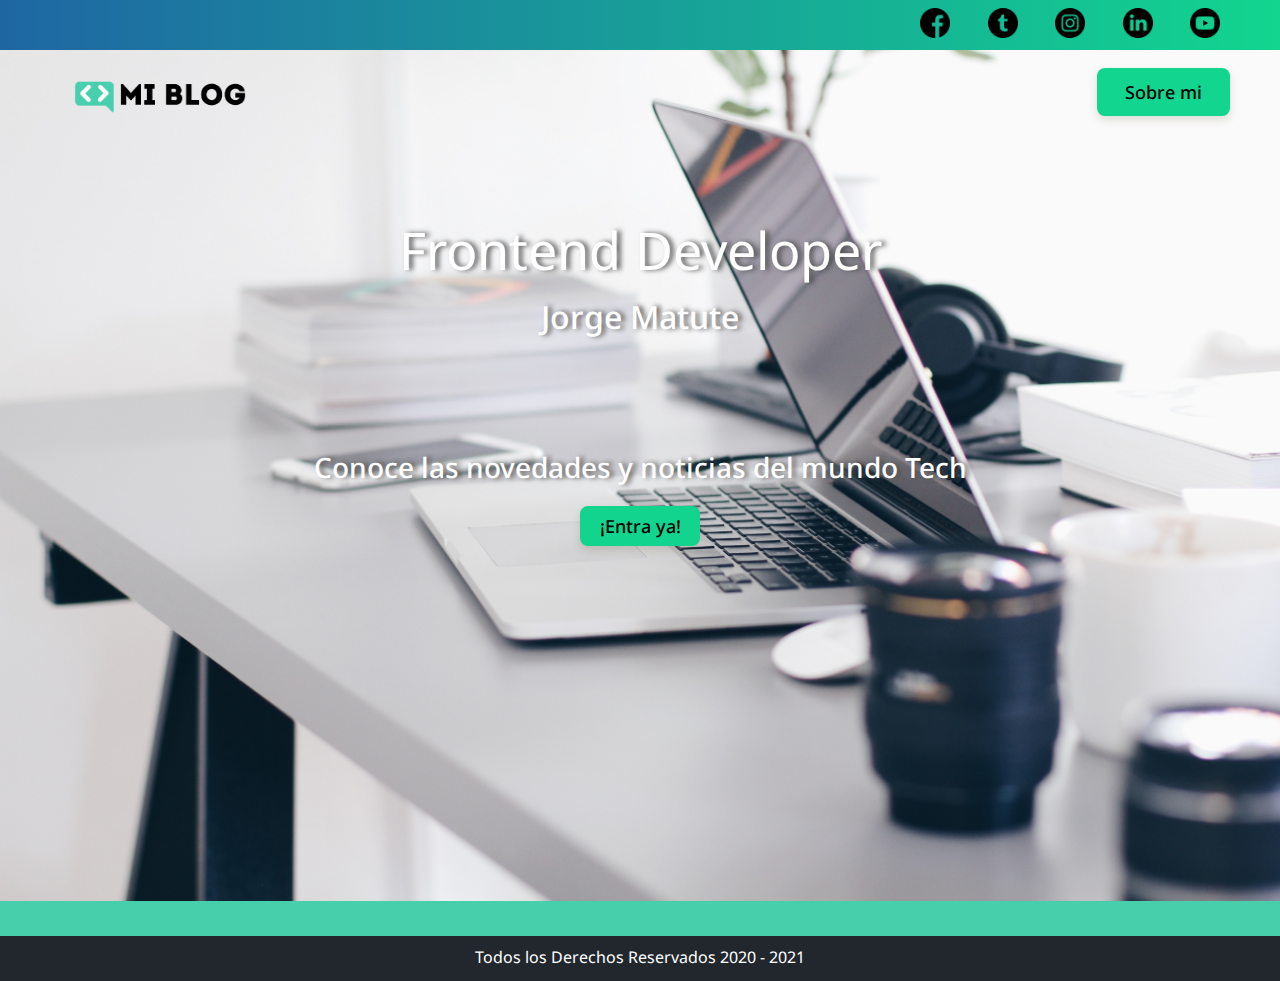
<file: index.html>
<!DOCTYPE html>
<html lang="en">
<head>
    <meta charset="UTF-8">
    <meta http-equiv="X-UA-Compatible" content="IE=edge">
    <meta name="viewport" content="width=device-width, initial-scale=1.0">
    <title>Mi blog personal</title>
    <link rel="preconnect" href="https://fonts.googleapis.com">
    <link rel="preconnect" href="https://fonts.gstatic.com" crossorigin>
    <link href="https://fonts.googleapis.com/css2?family=Noto+Sans:wght@400;700&display=swap" rel="stylesheet">
    <link href="https://fonts.googleapis.com/css2?family=Roboto+Mono:ital@1&display=swap" rel="stylesheet">
    <link rel="stylesheet" href="css/main.css">
</head>
<body>
    <header>
        <section class="header-icons-container">
            <div class="header-icons">
                    <a href="https://www.facebook.com/Th3Rum2/"> <img src="./assets/icons/001-facebook.png" alt=""> </a>
                    <a href="https://twitter.com/ShyPwned"> <img src="./assets/icons/002-twitter.png" alt=""></a>
                    <a href="https://www.instagram.com/ruma2084/"> <img src="./assets/icons/011-instagram.png" alt=""></a>
                    <a href="#"> <img src="./assets/icons/010-linkedin.png" alt=""></a>
                    <a href="#"> <img src="./assets/icons/008-youtube.png" alt=""></a>
            </div>
        </section>
    </header>
    <main class="blog-container-home">
        <nav>
            <section class="nav-logo-container">
                <a href="#"> <img src="./assets/img/Logo-negro.png" alt="Logo de mi blog"> </a>
            </section>
            <section class="profile-link">
                <button class="button-profile"><a href="perfil.html">Sobre mi</a></button>
            </section>
        </nav>
        <section class="page-title-container">
        <div class="titles-container">
            <h1 class="blog-title">Frontend Developer</h1>
            <h2 class="blog-subtitle">Jorge Matute</h2>
            <p class="blog-p"> Conoce las novedades y  noticias del mundo Tech</p>
            <button class="home-main-button"><a href="./blogs.html">¡Entra ya!</a></button>
        </div>
        </section>
    </main>
    <footer>
        <p>Todos los Derechos Reservados 2020 - 2021</p>
    </footer>
</body>
</html>
</file>
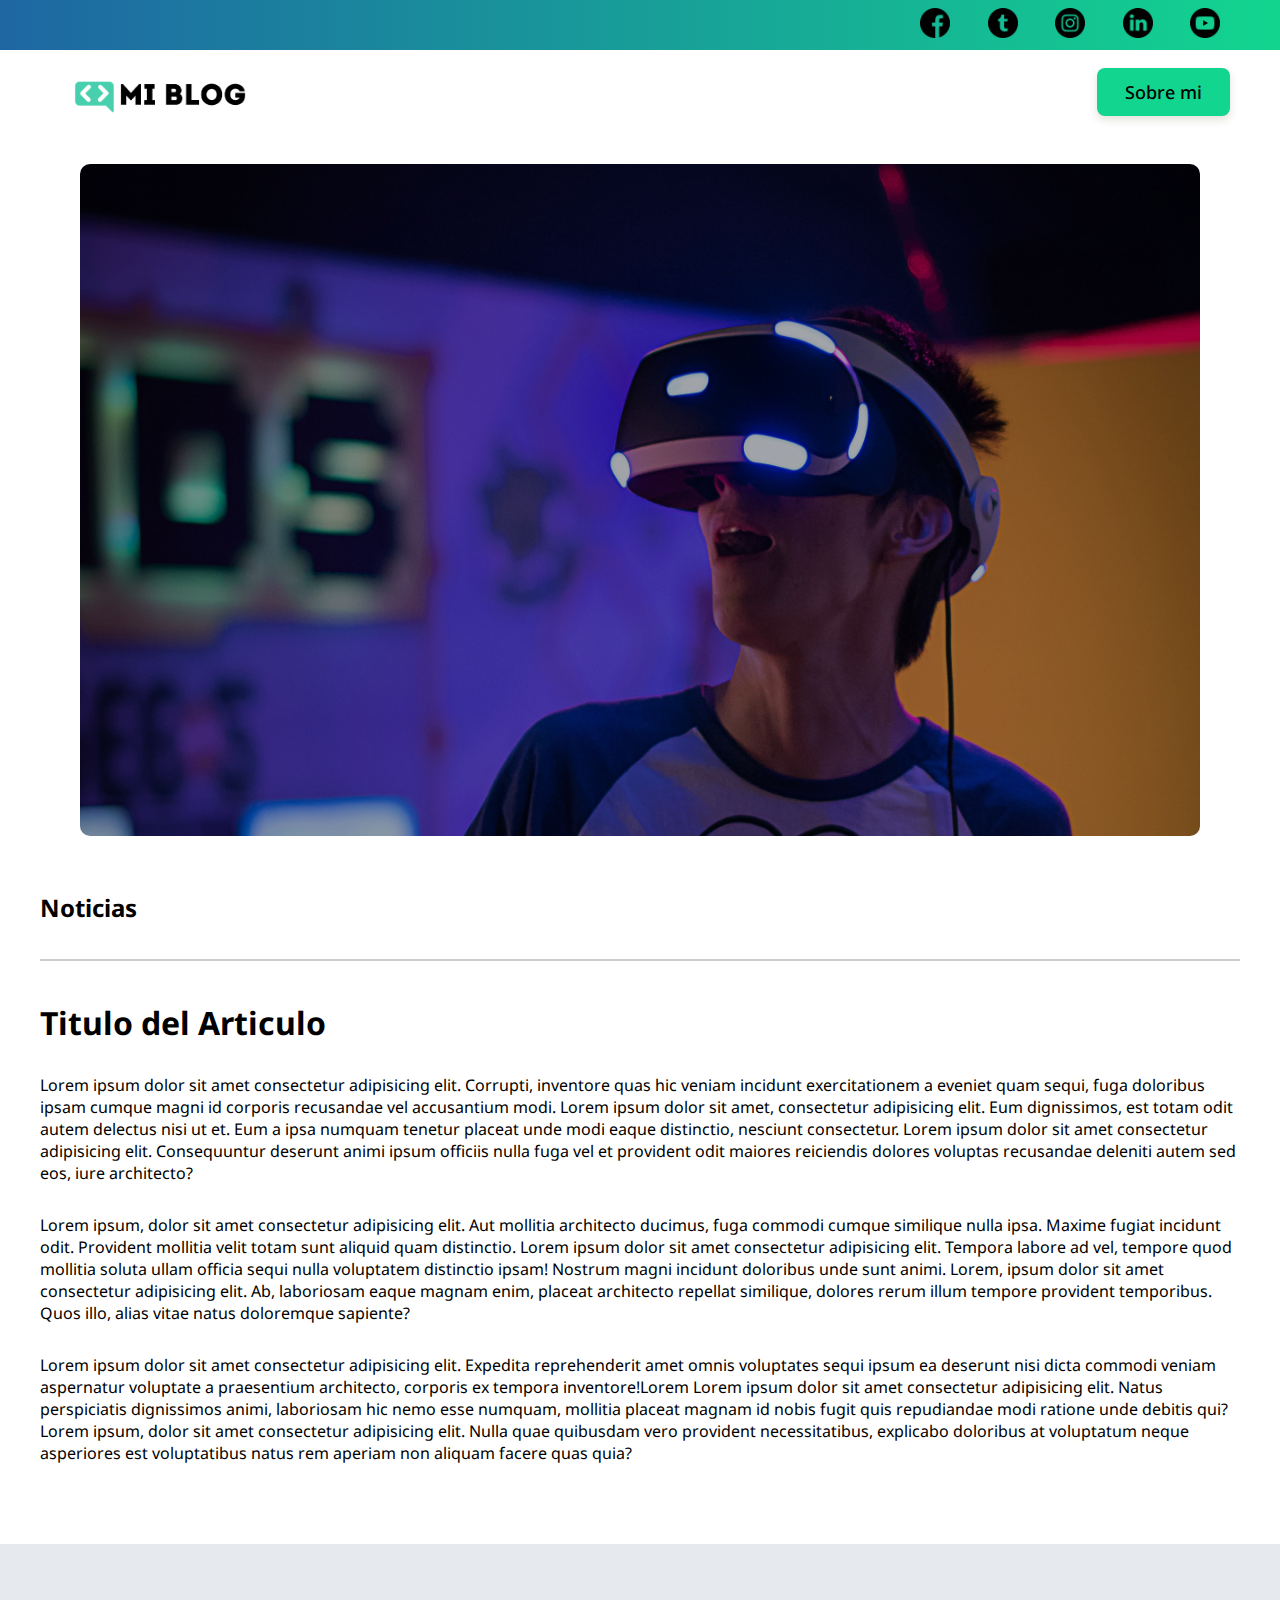
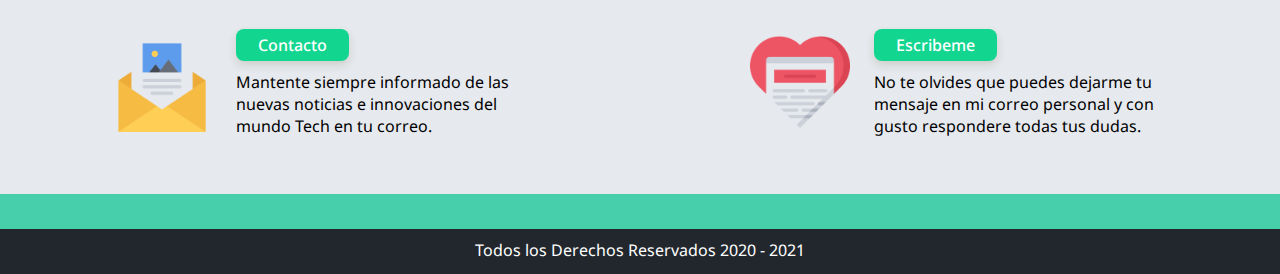
<file: blog.html>
<!DOCTYPE html>
<html lang="en">

<head>
    <meta charset="UTF-8">
    <meta http-equiv="X-UA-Compatible" content="IE=edge">
    <meta name="viewport" content="width=device-width, initial-scale=1.0">
    <title>Mi blog personal</title>
    <link rel="preconnect" href="https://fonts.googleapis.com">
    <link rel="preconnect" href="https://fonts.gstatic.com" crossorigin>
    <link href="https://fonts.googleapis.com/css2?family=Noto+Sans:wght@400;700&display=swap" rel="stylesheet">
    <link href="https://fonts.googleapis.com/css2?family=Roboto+Mono:ital@1&display=swap" rel="stylesheet">
    <link rel="stylesheet" href="css/main.css">
</head>

<body>
    <header>
        <section class="header-icons-container">
            <div class="header-icons">
                <a href="https://www.facebook.com/Th3Rum2/"> <img src="./assets/icons/001-facebook.png" alt=""> </a>
                <a href="https://twitter.com/ShyPwned"> <img src="./assets/icons/002-twitter.png" alt=""></a>
                <a href="https://www.instagram.com/ruma2084/"> <img src="./assets/icons/011-instagram.png" alt=""></a>
                <a href="#"> <img src="./assets/icons/010-linkedin.png" alt=""></a>
                <a href="#"> <img src="./assets/icons/008-youtube.png" alt=""></a>
            </div>
        </section>
        <nav>
            <section class="nav-logo-container">
                <a href="index.html"> <img src="./assets/img/Logo-negro.png" alt="Logo de mi blog"> </a>
            </section>
            <section class="profile-link">
                <button class="button-profile"><a href="perfil.html">Sobre mi</a></button>
            </section>
        </nav>
    </header>
    <main>
        <section class="blogs-posts-container blogpost-img-container">
            <img src="./assets/img/post-1.png" alt="">
        </section>
        <section class="blogpost-main-container">
            <div class="blogs-posts-container">
                <h3>Noticias</h3>
                <hr class="blog-separator">
                <article>
                    <h2>Titulo del Articulo</h2>
                    <p>Lorem ipsum dolor sit amet consectetur adipisicing elit. Corrupti, inventore quas hic veniam incidunt exercitationem a eveniet quam sequi, fuga doloribus ipsam cumque magni id corporis recusandae vel accusantium modi. Lorem ipsum dolor sit amet, consectetur adipisicing elit. Eum dignissimos, est totam odit autem delectus nisi ut et. Eum a ipsa numquam tenetur placeat unde modi eaque distinctio, nesciunt consectetur. Lorem ipsum dolor sit amet consectetur adipisicing elit. Consequuntur deserunt animi ipsum officiis nulla fuga vel et provident odit maiores reiciendis dolores voluptas recusandae deleniti autem sed eos, iure architecto?</p>
                    <p>Lorem ipsum, dolor sit amet consectetur adipisicing elit. Aut mollitia architecto ducimus, fuga commodi cumque similique nulla ipsa. Maxime fugiat incidunt odit. Provident mollitia velit totam sunt aliquid quam distinctio. Lorem ipsum dolor sit amet consectetur adipisicing elit. Tempora labore ad vel, tempore quod mollitia soluta ullam officia sequi nulla voluptatem distinctio ipsam! Nostrum magni incidunt doloribus unde sunt animi. Lorem, ipsum dolor sit amet consectetur adipisicing elit. Ab, laboriosam eaque magnam enim, placeat architecto repellat similique, dolores rerum illum tempore provident temporibus. Quos illo, alias vitae natus doloremque sapiente?</p>
                    <p>Lorem ipsum dolor sit amet consectetur adipisicing elit. Expedita reprehenderit amet omnis voluptates sequi ipsum ea deserunt nisi dicta commodi veniam aspernatur voluptate a praesentium architecto, corporis ex tempora inventore!Lorem Lorem ipsum dolor sit amet consectetur adipisicing elit. Natus perspiciatis dignissimos animi, laboriosam hic nemo esse numquam, mollitia placeat magnam id nobis fugit quis repudiandae modi ratione unde debitis qui?Lorem ipsum, dolor sit amet consectetur adipisicing elit. Nulla quae quibusdam vero provident necessitatibus, explicabo doloribus at voluptatum neque asperiores est voluptatibus natus rem aperiam non aliquam facere quas quia?</p>
                </article>
            </div>
        </section>
        <section class="contact-main-container">
            <div>
                <img src="./assets/img/newsletter.png" alt="">
                <div class="contact-left">
                    <a href="#" class="button-contact-me">Contacto</a>
                    <p>Mantente siempre informado de las nuevas noticias e innovaciones del mundo Tech en tu correo.</p>
                    
                </div>
            </div>
            <div>
                <img src="./assets/img/contact-me-heart.png" alt="">
                <div class="contact-right">
                    <a href="#" class="button-contact-me" >Escribeme</a>
                    <p>No te olvides que puedes dejarme tu mensaje en mi correo personal y con gusto respondere todas tus dudas.</p>
                </div>
            </div>
            </section>
    </main>
    <footer>
        <p>Todos los Derechos Reservados 2020 - 2021</p>
    </footer>
</body>
</html>
</file>
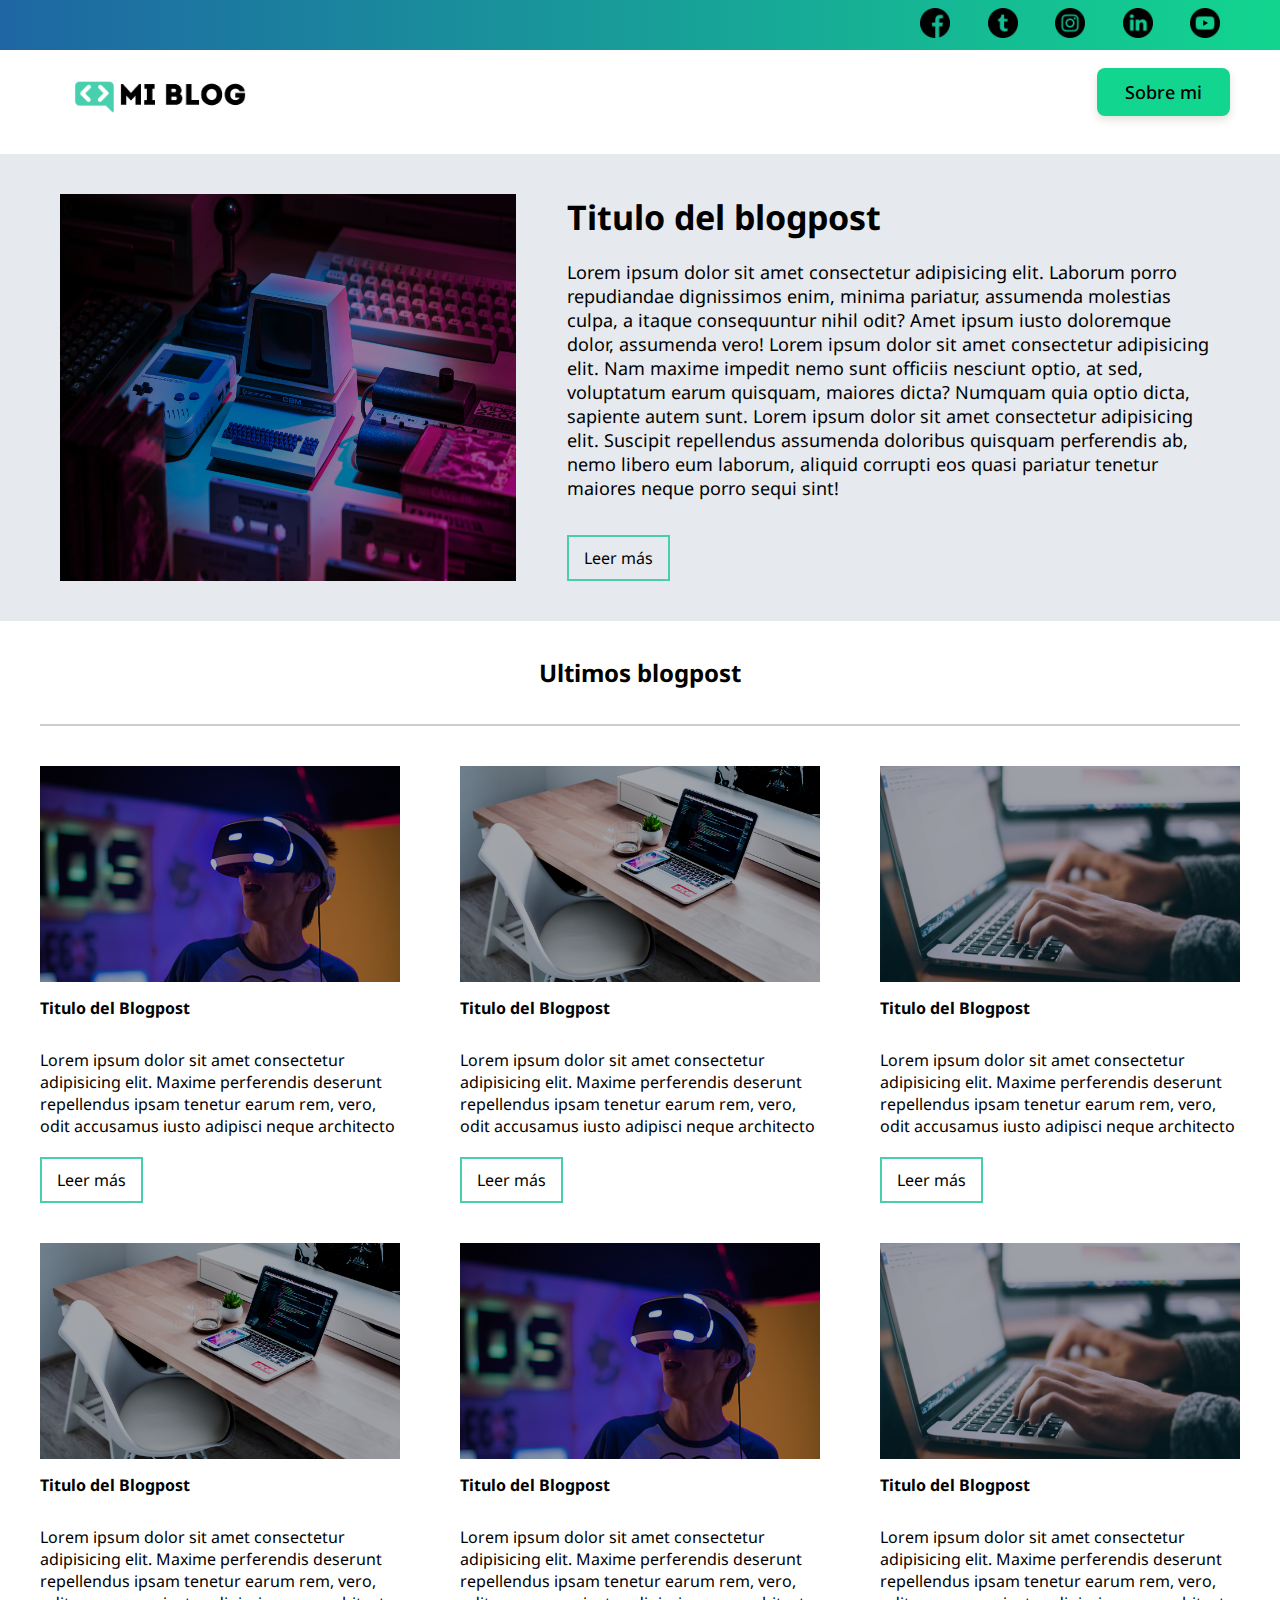
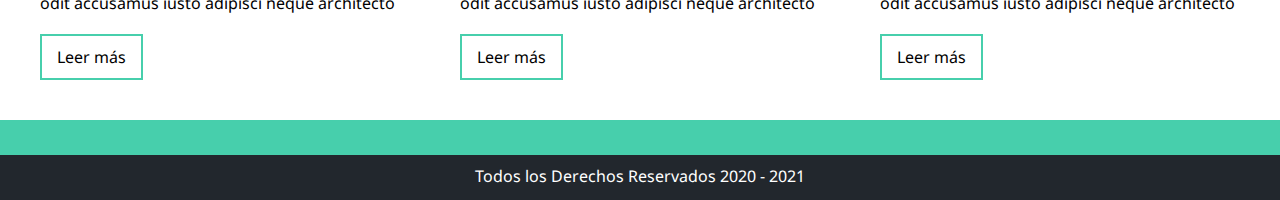
<file: blogs.html>
<!DOCTYPE html>
<html lang="en">

<head>
    <meta charset="UTF-8">
    <meta http-equiv="X-UA-Compatible" content="IE=edge">
    <meta name="viewport" content="width=device-width, initial-scale=1.0">
    <title>Mi blog personal</title>
    <link rel="preconnect" href="https://fonts.googleapis.com">
    <link rel="preconnect" href="https://fonts.gstatic.com" crossorigin>
    <link href="https://fonts.googleapis.com/css2?family=Noto+Sans:wght@400;700&display=swap" rel="stylesheet">
    <link href="https://fonts.googleapis.com/css2?family=Roboto+Mono:ital@1&display=swap" rel="stylesheet">
    <link rel="stylesheet" href="css/main.css">
</head>

<body>
    <header>
        <section class="header-icons-container">
            <div class="header-icons">
                <a href="https://www.facebook.com/Th3Rum2/"> <img src="./assets/icons/001-facebook.png" alt=""> </a>
                <a href="https://twitter.com/ShyPwned"> <img src="./assets/icons/002-twitter.png" alt=""></a>
                <a href="https://www.instagram.com/ruma2084/"> <img src="./assets/icons/011-instagram.png" alt=""></a>
                <a href="#"> <img src="./assets/icons/010-linkedin.png" alt=""></a>
                <a href="#"> <img src="./assets/icons/008-youtube.png" alt=""></a>
            </div>
        </section>
    </header>
    <nav>
        <section class="nav-logo-container">
            <a href="index.html"> <img src="./assets/img/Logo-negro.png" alt="Logo de mi blog"> </a>
        </section>
        <section class="profile-link">
            <button class="button-profile"><a href="perfil.html">Sobre mi</a></button>
        </section>
    </nav>
    <main class="blogs-main">
        <section class="blogs-news-container">
            <div class="blogs-main-news">

                <div class="blogs-news-img-container">
                    <img src="./assets/img/main-news-img.png" alt="">
                </div>
                <div class="blogs-news-info-container">
                    <h2>Titulo del blogpost</h2>
                    <p class="principal-text">Lorem ipsum dolor sit amet consectetur adipisicing elit. Laborum porro
                        repudiandae dignissimos enim, minima pariatur, assumenda molestias culpa, a itaque consequuntur
                        nihil odit? Amet ipsum iusto doloremque dolor, assumenda vero!
                        Lorem ipsum dolor sit amet consectetur adipisicing elit. Nam maxime impedit nemo sunt officiis
                        nesciunt optio, at sed, voluptatum earum quisquam, maiores dicta? Numquam quia optio dicta,
                        sapiente autem sunt.
                        Lorem ipsum dolor sit amet consectetur adipisicing elit. Suscipit repellendus assumenda
                        doloribus quisquam perferendis ab, nemo libero eum laborum, aliquid corrupti eos quasi pariatur
                        tenetur maiores neque porro sequi sint!
                    </p>
                    <a href="blog.html" class="blogs-button">Leer más</a>
                </div>
            </div>
        </section>
        <section class="blogs-posts-container">
            <h3>Ultimos blogpost</h3>
            <hr class="blog-separator">
            <!-- -Articulos- -->
            <div class="blog-posts-grid">
                <article class="post-container">
                    <img src="./assets/img/post-1.png" alt="">
                    <h4>Titulo del Blogpost</h4>
                    <p>Lorem ipsum dolor sit amet consectetur adipisicing elit. Maxime perferendis deserunt repellendus
                        ipsam tenetur earum rem, vero, odit accusamus iusto adipisci neque architecto</p>
                    <a href="blog.html" class="blogs-button">Leer más</a>
                </article>
    
                <article class="post-container">
                    <img src="./assets/img/post-2.png" alt="">
                    <h4>Titulo del Blogpost</h4>
                    <p>Lorem ipsum dolor sit amet consectetur adipisicing elit. Maxime perferendis deserunt repellendus
                        ipsam tenetur earum rem, vero, odit accusamus iusto adipisci neque architecto</p>
                    <a href="blog.html" class="blogs-button">Leer más</a>
                </article>
    
                <article class="post-container">
                    <img src="./assets/img/post-3.png" alt="">
                    <h4>Titulo del Blogpost</h4>
                    <p>Lorem ipsum dolor sit amet consectetur adipisicing elit. Maxime perferendis deserunt repellendus
                        ipsam tenetur earum rem, vero, odit accusamus iusto adipisci neque architecto</p>
                    <a href="blog.html" class="blogs-button">Leer más</a>
                </article>
    
                <article class="post-container">
                    <img src="./assets/img/post-2.png" alt="">
                    <h4>Titulo del Blogpost</h4>
                    <p>Lorem ipsum dolor sit amet consectetur adipisicing elit. Maxime perferendis deserunt repellendus
                        ipsam tenetur earum rem, vero, odit accusamus iusto adipisci neque architecto</p>
                    <a href="blog.html" class="blogs-button">Leer más</a>
                </article>
    
                <article class="post-container">
                    <img src="./assets/img/post-1.png" alt="">
                    <h4>Titulo del Blogpost</h4>
                    <p>Lorem ipsum dolor sit amet consectetur adipisicing elit. Maxime perferendis deserunt repellendus
                        ipsam tenetur earum rem, vero, odit accusamus iusto adipisci neque architecto</p>
                    <a href="blog.html" class="blogs-button">Leer más</a>
                </article>
    
                <article class="post-container">
                    <img src="./assets/img/post-3.png" alt="">
                    <h4>Titulo del Blogpost</h4>
                    <p>Lorem ipsum dolor sit amet consectetur adipisicing elit. Maxime perferendis deserunt repellendus
                        ipsam tenetur earum rem, vero, odit accusamus iusto adipisci neque architecto</p>
                    <a href="blog.html" class="blogs-button">Leer más</a>
                </article>
            </div>
        </section>
    </main>
    <footer>
        <p>Todos los Derechos Reservados 2020 - 2021</p>
    </footer>
</body>
</html>
</file>
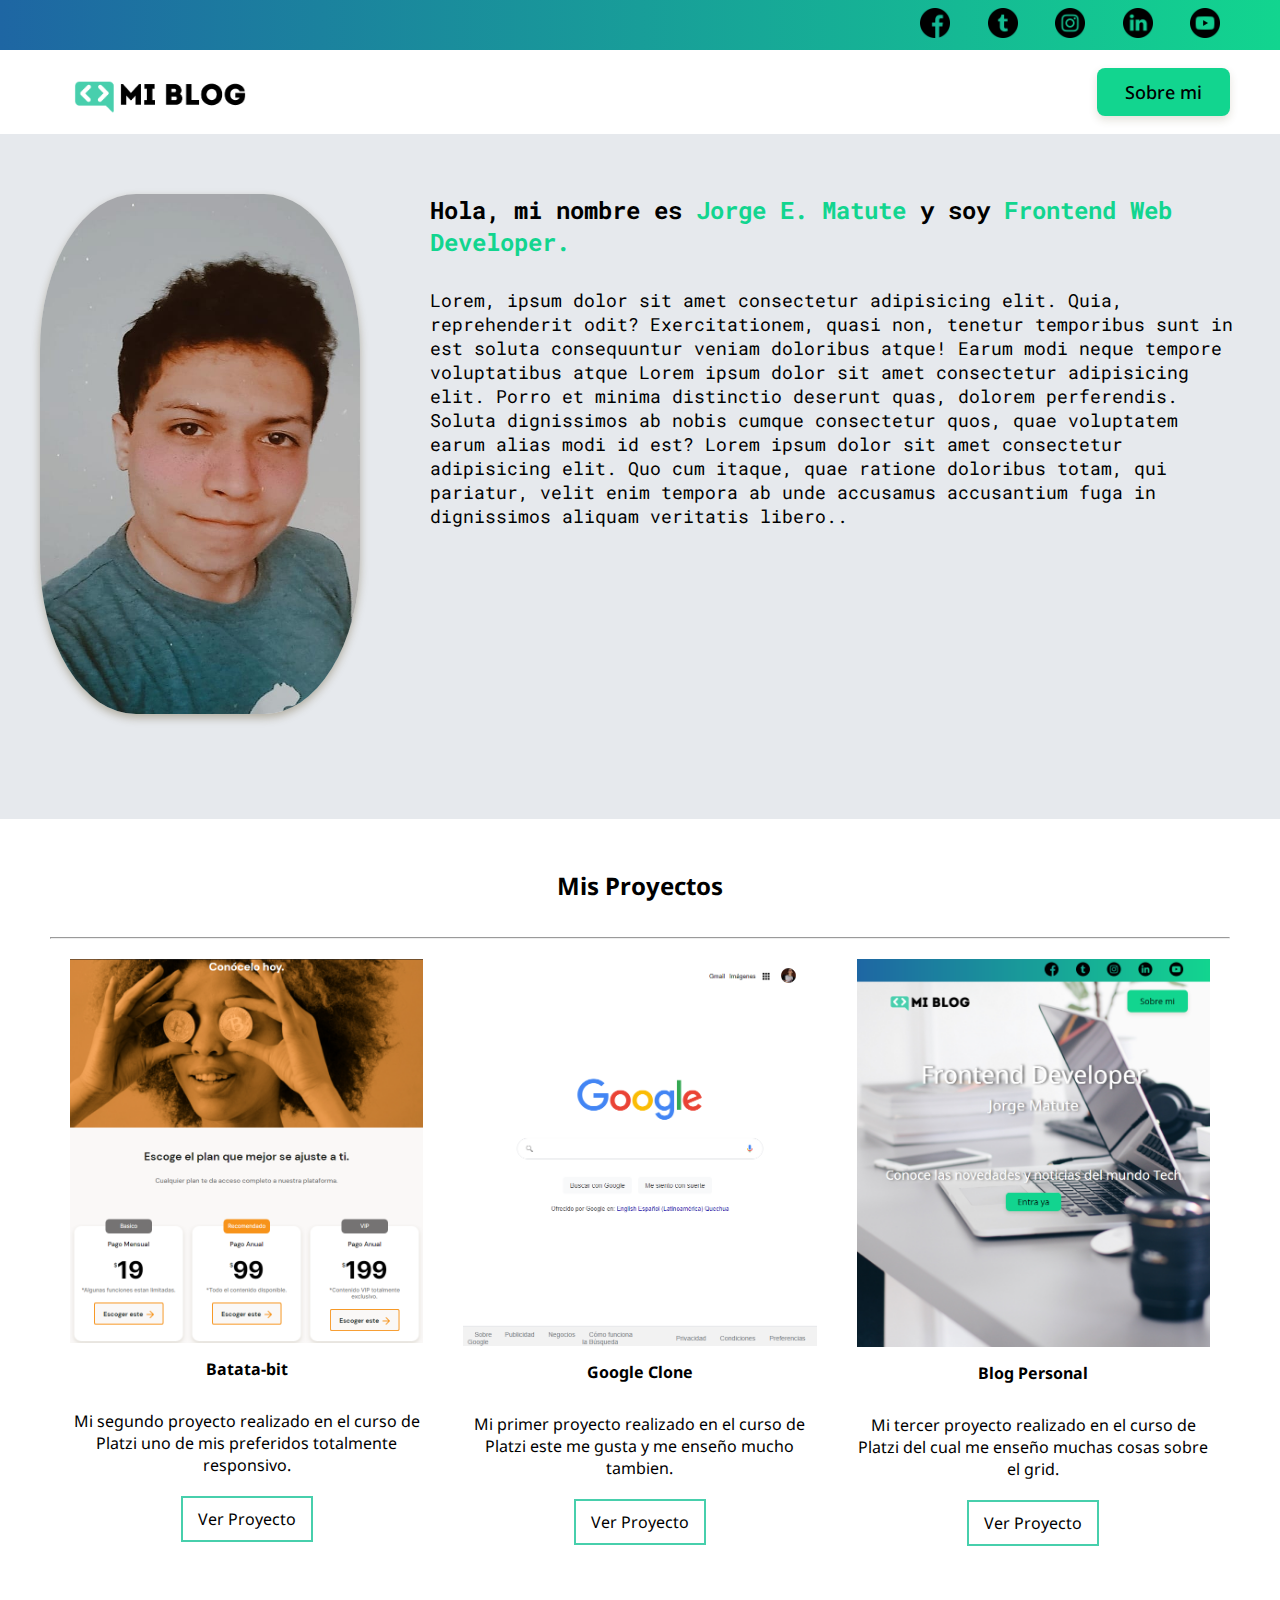
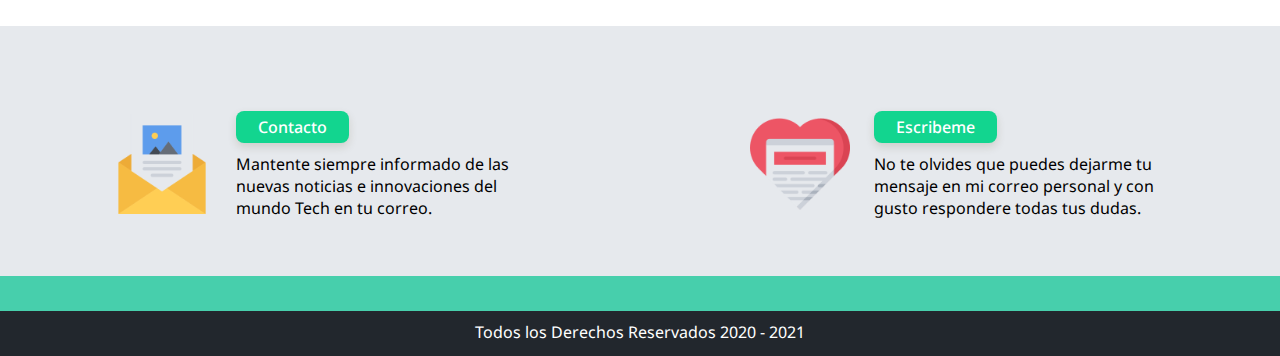
<file: perfil.html>
<!DOCTYPE html>
<html lang="en">

<head>
    <meta charset="UTF-8">
    <meta http-equiv="X-UA-Compatible" content="IE=edge">
    <meta name="viewport" content="width=device-width, initial-scale=1.0">
    <title>Mi blog personal</title>
    <link rel="preconnect" href="https://fonts.googleapis.com">
    <link rel="preconnect" href="https://fonts.gstatic.com" crossorigin>
    <link href="https://fonts.googleapis.com/css2?family=Noto+Sans:wght@400;700&display=swap" rel="stylesheet">
    <link href="https://fonts.googleapis.com/css2?family=Roboto+Mono:ital@1&display=swap" rel="stylesheet">
    <link rel="stylesheet" href="css/main.css">
</head>

<body>
    <header>
        <section class="header-icons-container">
            <div class="header-icons">
                <a href="https://www.facebook.com/Th3Rum2/"> <img src="./assets/icons/001-facebook.png" alt=""> </a>
                <a href="https://twitter.com/ShyPwned"> <img src="./assets/icons/002-twitter.png" alt=""></a>
                <a href="https://www.instagram.com/ruma2084/"> <img src="./assets/icons/011-instagram.png" alt=""></a>
                <a href="#"> <img src="./assets/icons/010-linkedin.png" alt=""></a>
                <a href="#"> <img src="./assets/icons/008-youtube.png" alt=""></a>
            </div>
        </section>
        <nav>
            <section class="nav-logo-container">
                <a href="index.html"> <img src="./assets/img/Logo-negro.png" alt="Logo de mi blog"> </a>
            </section>
            <section class="profile-link">
                <button class="button-profile"><a href="perfil.html">Sobre mi</a></button>
            </section>
        </nav>
    </header>
    <main>
        <section class="profile-main-container">
            <div class="blogs-posts-container profile-container">
                <div>
                    <img src="./assets/img/profile.jpg" alt="">
                </div>
                <div class="profile-description">
                    <h2>Hola, mi nombre es <span>Jorge E. Matute</span> y soy <span>Frontend Web Developer.</span></h2>
                    <p>Lorem, ipsum dolor sit amet consectetur adipisicing elit. Quia, reprehenderit odit? Exercitationem, quasi non, tenetur temporibus sunt in est soluta consequuntur veniam doloribus atque! Earum modi neque tempore voluptatibus atque Lorem ipsum dolor sit amet consectetur adipisicing elit. Porro et minima distinctio deserunt quas, dolorem perferendis. Soluta dignissimos ab nobis cumque consectetur quos, quae voluptatem earum alias modi id est? Lorem ipsum dolor sit amet consectetur adipisicing elit. Quo cum itaque, quae ratione doloribus totam, qui pariatur, velit enim tempora ab unde accusamus accusantium fuga in dignissimos aliquam veritatis libero..</p>
                </div>
            </div>
        </section>
        <section class="profile-main-projects">
            <div class="blogs-posts-container">
                <h3>Mis Proyectos</h3>
                <hr>
                <div class="projects-main-container">
                    <article class="project-container">
                        <img src="./assets/img/project1.png" alt="">
                        <h4>Batata-bit</h4>
                        <p>Mi segundo proyecto realizado en el curso de Platzi uno de mis preferidos totalmente responsivo.</p>
                        <a href="https://rumazor.github.io/batata-bit/" target="_BLANK" class="blogs-button">Ver Proyecto</a>
                    </article>
                    <article class="project-container">
                        <img src="./assets/img/project2.png" alt="">
                        <h4>Google Clone</h4>
                        <p>Mi primer proyecto realizado en el curso de Platzi este me gusta y me enseño mucho tambien. </p>
                        <a href="https://rumazor.github.io/google-clone/" target="_BLANK" class="blogs-button">Ver Proyecto</a>
                    </article>
                    <article class="project-container">
                        <img src="./assets/img/project3.png" alt="">
                        <h4>Blog Personal</h4>
                        <p>Mi tercer proyecto realizado en el curso de Platzi del cual me enseño muchas cosas sobre el grid.</p>
                        <a href="https://rumazor.github.io/blog-personal/" target="_BLANK" class="blogs-button">Ver Proyecto</a>
                    </article>
                </div>
            </div>
        </section>
        <section class="contact-main-container">
            <div>
                <img src="./assets/img/newsletter.png" alt="">
                <div class="contact-left">
                    <a href="#" class="button-contact-me">Contacto</a>
                    <p>Mantente siempre informado de las nuevas noticias e innovaciones del mundo Tech en tu correo.</p>
                    
                </div>
            </div>
            <div>
                <img src="./assets/img/contact-me-heart.png" alt="">
                <div class="contact-right">
                    <a href="#" class="button-contact-me"  >Escribeme</a>
                    <p>No te olvides que puedes dejarme tu mensaje en mi correo personal y con gusto respondere todas tus dudas.</p>
                </div>
            </div>
            </section>
    </main>
    <footer>
        <p>Todos los Derechos Reservados 2020 - 2021</p>
    </footer>
</body>
</html>
</file>
<file: css/main.css>
* {
    box-sizing: border-box;
    padding: 0;
    margin: 0;
}


html {
    font-family: 'Noto Sans', sans-serif;
}

body {
    height: 100vh;
}

a {
    text-decoration: none;
    color: black;
}

/* Encabezado */
header {
    width: 100%;
    display:grid;
}

header .header-icons-container {
    width: 100%;
    height: 50px;
    display: grid;
    background: linear-gradient(90deg, rgba(30,102,163,1) 0%, rgba(18,213,143,1) 100%);
}

header .header-icons-container .header-icons {
    width:300px;
    height: auto;
    display: flex;
    align-items: center;
    justify-content: space-between;
    justify-self: end;
    margin-right: 60px
}

.header-icons img {
    width: 30px;
    height: 30px;
}

nav {
    display:flex;
    justify-content: space-between;
}

nav .nav-logo-container {
    margin-left: 50px;
}

nav .nav-logo-container img {
    width:220px;
    margin-top: 10px;
}

nav .profile-link {
    display:flex;
    align-items: center;
    justify-self: end;
    margin-right: 50px;
}

.button-profile {
    border: none;
    color: white;
    padding: 12px 28px;
    text-align: center;
    text-decoration: none;
    display: inline-block;
    font-size: 18px;
    background: rgba(18,213,143,1);
    border-radius: 8px;
    font-weight: 500;
    font-family: 'Noto Sans', sans-serif;
    box-shadow: 0px 4px 8px rgb(89 73 30 / 16%);
}

.button-profile:hover {
    transition: .4s all;
    background-color: #47cfac;
    transform: scale(1.1);
}

/* Contenido principal  */

.blog-container-home {
    width: 100%;
    height: 94.6%;
    background-image: url("../assets/img/Cover3.jpg");
    background-position: center;
    background-size: cover;
    background-repeat: no-repeat;
}

.page-title-container {
    display:flex;
    justify-content: center;
    align-items: center;
}

.titles-container {
    padding-top: 80px;
    display: flex;
    flex-direction: column;
    align-items: center;
}

.titles-container .blog-title {
    color: white;
    font-size: 52px;
    font-weight: 400;
    margin-bottom: 10px;
    text-shadow: 4px 0px 5px rgba(76,76,76,0.89);
}

.titles-container .blog-subtitle {
    font-weight: 500;
    font-size: 32px;
    color: white;
    margin-bottom: 10px;
    text-shadow: 4px 0px 5px rgba(76,76,76,0.89);
}

.titles-container .blog-p {
    margin-top: 100px;
    font-weight: 500;
    font-size: 28px;
    color: white;
    margin-bottom: 10px;
    text-shadow: 4px 0px 5px rgba(76,76,76,0.89);
}

.home-main-button {
    border:none;
    border-radius: 8px;
    margin-top: 10px;
    width: 120px;
    height: 40px;
    background-color:rgb(18 212 143);
    box-shadow: 0px 4px 8px rgb(89 73 30 / 16%);
}

.home-main-button a {
    font-weight: 500;
    font-size: 18px;
    color: black;
    font-family: 'Noto Sans', sans-serif;
    align-items:  center;
}

.home-main-button:hover {
    transition: .4s all;
    background-color: #47cfac;
    transform: scale(1.2);
}

/* ----- BLOGS ----- */

.blogs-main {
    display:grid;
}

.blogs-news-container {
    background-color: #e6e9ed;
    padding: 40px 60px 40px;
    margin-top: 20px;
}

.principal-text p {
    font-weight: 400;
}

.blogs-main-news {
    display: grid;
}

.blogs-news-img-container {
    grid-column: 1;
}

.blogs-news-img-container img {
    width:90%;
    height: 100%;
}

.blogs-news-info-container {
    grid-column: 2;
}
.blogs-news-info-container h2 {
    font-size: 34px;
}

.blogs-news-info-container p {
    margin-top: 20px;
    margin-bottom: 35px;
    font-size: 18px;
}

.blogs-posts-container {
    max-width: 1200px;
    margin: auto;
    margin-bottom: 40px;
}

.blog-posts-grid {
    display: grid;
    grid-template-columns: 1fr 1fr 1fr;
    grid-column-gap: 60px;
    grid-row-gap: 40px;
}

.blogs-posts-container h3 {
    margin-top: 35px;
    padding-bottom: 35px;
    text-align: center;
    font-size: 24px;
}

.blog-separator {
    margin-bottom: 40px;
    border: 1px solid #ccc;
}

.blogs-button {
    border: 2px solid #47cfac;
    padding: 10px 15px;
    display: inline-block;
}

.blogs-button:hover {
    transition: .4s all;
	color: white;
	background-color: #48CFAD;
}

h4 {
    margin: 10px 0 10px 0;
}

.blogs-posts-container .post-container p {
    margin-bottom: 20px;
}

.blogs-posts-container .post-container img {
    width:100%;
}

/* ------>BLOG<------- */

.blogpost-img-container {
    padding: 0 40px 10px;
}

.blogpost-img-container img {
    margin-top: 30px;
    border-radius: 10px;
    width:100%;
}

.blogpost-main-container {
    padding: 0 20px 40px;
}

.blogpost-main-container h3 {
    text-align: start;
}

.blogpost-main-container h2 {
    font-size: 32px;
    font-weight: bold;
}

.blogs-posts-container p {
    margin-top: 30px;
}

.contact-main-container {
    width:100%;
    min-height: 250px;
    background-color: #e6e9ed;
    text-align: center;
    padding-bottom: 5px;
}

.contact-main-container div {
    display:inline-block;
    width:49.5%;
    height: 100%;
}

.button-contact-me {
    border: none;
    color: white;
    padding: 5px 22px;
    text-align: center;
    text-decoration: none;
    display: inline-block;
    font-size: 16px;
    background: rgba(18,213,143,1);
    border-radius: 8px;
    font-weight: 500;
    font-family: 'Noto Sans', sans-serif;
    box-shadow: 0px 4px 8px rgb(89 73 30 / 16%);
}

.button-contact-me:hover {
    transition: .4s all;
    background-color: #47cfac;
    transform: scale(1.1);
}

.contact-left p {
    padding-top: 10px;
}

.contact-right p {
    padding-top: 10px;
}

.contact-main-container .contact-left, .contact-right  {
    text-align: initial;
    padding-left: 20px;
    margin-top: 85px;
}

.contact-main-container img {
    width: 100px;
}

/* ----->PERFIL<----- */

.profile-main-container {
    padding: 60px 30px;
    background-color: #e6e9ed;
    margin-bottom: 50px;
}

.profile-main-container .profile-container {
    display:flex;
}

.profile-main-container img {
    width:320px;
    height:520px;
    margin-right: 70px;
    border-radius: 30%;
    box-shadow: 0px 4px 8px rgb(89 73 30 / 36%);
}

.profile-description {
    font-family: 'Roboto Mono', monospace;
    font-size: 34;
}

.profile-description span {
    color: rgba(18,213,143,1);
}

.profile-description p {
    font-size: 18px;

}

.profile-main-projects {
    padding: 0 50px 40px;
}

.profile-main-projects h3 {
    text-align: center;
}

.projects-main-container {
    display:grid;
    grid-template-columns: 1fr 1fr 1fr;
    padding-top: 20px;
}

.project-container {
    padding: 0 20px;
    text-align: center;
}

.project-container p {
    padding-bottom: 20px;
}
.project-container img {
    width: 100%;
    
}


/* ---->FOOTER<----- */
footer {
    width: 100%;
    height: 80px;
    background-color: #22272d;
    border-top: 35px solid #47cfac;
}

footer p {
    color: white;
    margin-top: 10px;
    text-align: center;
}
</file>
